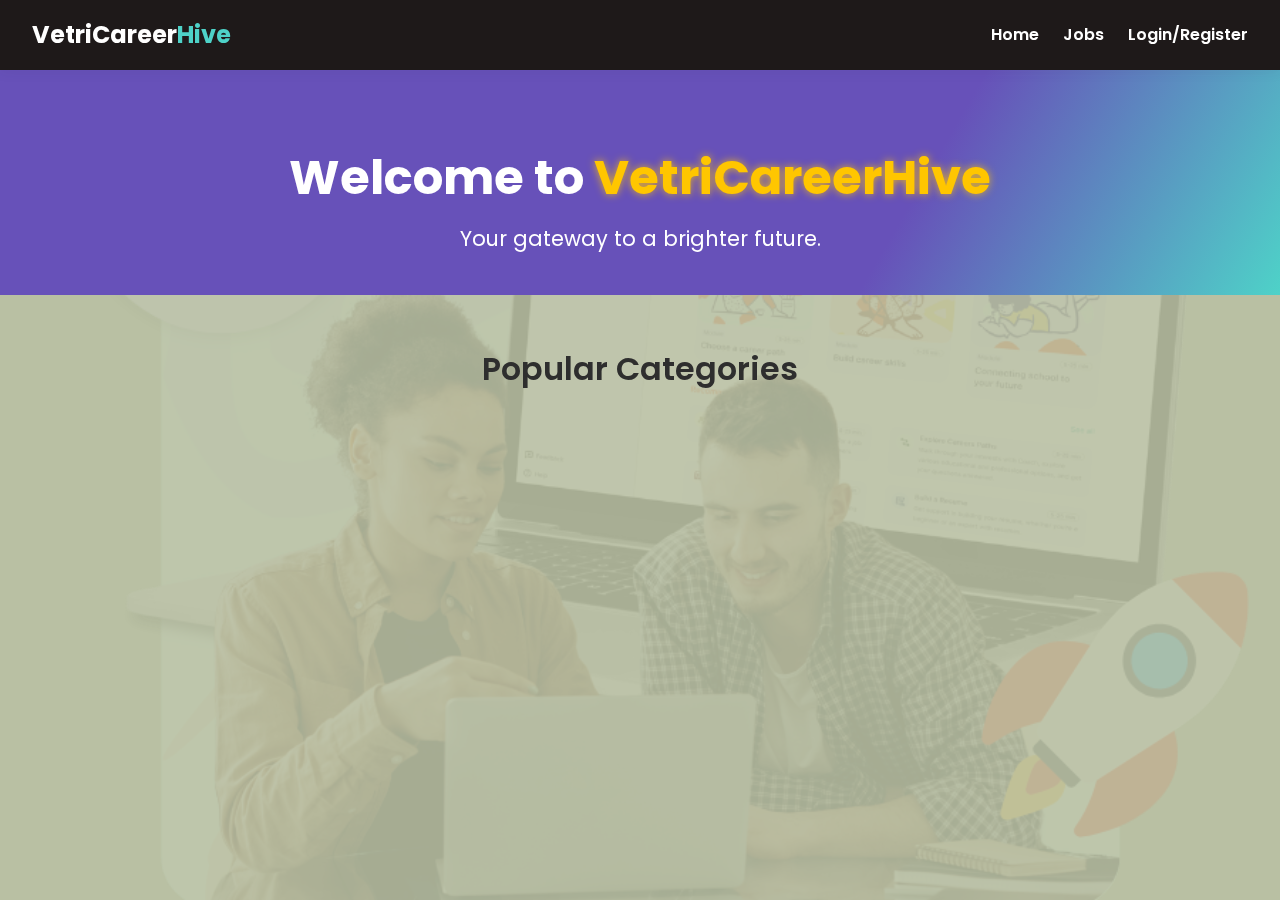
<file: index.html>
<!DOCTYPE html>
<html lang="en">
<head>
  <meta charset="UTF-8"/>
  <meta name="viewport" content="width=device-width, initial-scale=1.0"/>
  <title>VetriCareer Portal - Home</title>
  <link rel="stylesheet" href="css/styles.css"/>
  <link href="https://fonts.googleapis.com/css?family=Poppins:400,600,700&display=swap" rel="stylesheet">
</head>
<body>
  <nav class="navbar sticky">
    <div class="logo">VetriCareer<span>Hive</span></div>
    <ul>
      <li><a href="index.html">Home</a></li>
      <li><a href="jobs.html">Jobs</a></li>
      <li><a href="auth.html">Login/Register</a></li>
    </ul>
  </nav>

  <header class="welcome-banner">
    <h1>Welcome to <span>VetriCareerHive</span></h1>
    <p>Your gateway to a brighter future.</p>
  </header>

<section class="categories">
  <h2>Popular Categories</h2>
  <div class="category-list">
    <div class="category-item fade-in" data-category="IT" onclick="redirectToJobs(this)">IT & Software</div>
    <div class="category-item fade-in" data-category="Marketing" onclick="redirectToJobs(this)">Marketing</div>
    <div class="category-item fade-in" data-category="Finance" onclick="redirectToJobs(this)">Finance</div>
    <div class="category-item fade-in" data-category="Design" onclick="redirectToJobs(this)">Design</div>
  </div>
</section>

  <script src="js/main.js"></script>
</body>
</html>
</file>
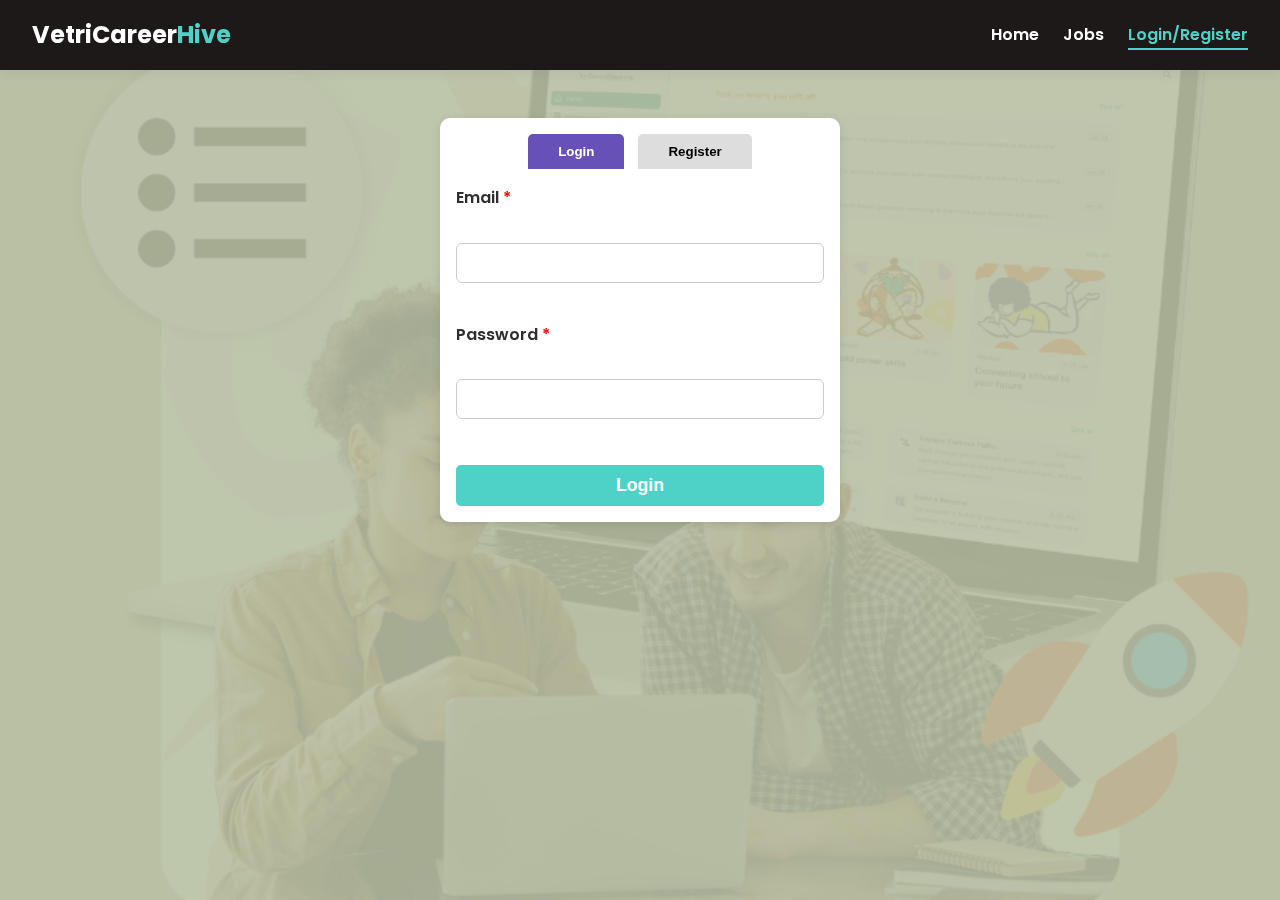
<file: auth.html>
<!DOCTYPE html>
<html lang="en">
<head>
  <meta charset="UTF-8" />
  <meta name="viewport" content="width=device-width, initial-scale=1.0"/>
  <title>VetriCareer Portal - Login / Register</title>
  <link rel="stylesheet" href="css/styles.css" />
</head>
<body>
  <nav class="navbar sticky">
    <div class="logo">VetriCareer<span>Hive</span></div>
    <ul>
      <li><a href="index.html">Home</a></li>
      <li><a href="jobs.html">Jobs</a></li>
      <li><a href="auth.html" class="active">Login/Register</a></li>
    </ul>
  </nav>

<main style="max-width:400px; margin: 3rem auto; padding: 1rem; box-shadow: 0 2px 10px rgba(0,0,0,0.1); border-radius: 10px; background:#fff;">
  <div style="text-align:center; margin-bottom:1rem;">
    <button onclick="toggleForm(false)" id="loginBtn" class="toggle-btn active">Login</button>
    <button onclick="toggleForm(true)" id="registerBtn" class="toggle-btn">Register</button>
  </div>

  <!-- Login Form -->
  <form id="loginForm" onsubmit="validateAuthForm(event, false)">
    <label for="loginEmail">Email <span style="color:red">*</span></label><br/>
    <input type="email" id="loginEmail" name="email" required/><br/><br/>

    <label for="loginPassword">Password <span style="color:red">*</span></label><br/>
    <input type="password" id="loginPassword" name="password" required/><br/><br/>

    <button type="submit" class="auth-btn">Login</button>
  </form>

  <!-- Registration Form -->
  <form id="registerForm" onsubmit="validateAuthForm(event, true)" style="display:none;">
    <label for="registerName">Name <span style="color:red">*</span></label><br/>
    <input type="text" id="registerName" name="name" required/><br/><br/>

    <label for="registerEmail">Email <span style="color:red">*</span></label><br/>
    <input type="email" id="registerEmail" name="email" required/><br/><br/>

    <label for="registerPassword">Password <span style="color:red">*</span></label><br/>
    <input type="password" id="registerPassword" name="password" required/><br/><br/>

    <button type="submit" class="auth-btn">Register</button>
  </form>
</main>


  <script src="js/main.js"></script>
  <script>
    function toggleForm(showRegister) {
      document.getElementById('loginForm').style.display = showRegister ? 'none' : 'block';
      document.getElementById('registerForm').style.display = showRegister ? 'block' : 'none';

      document.getElementById('loginBtn').classList.toggle('active', !showRegister);
      document.getElementById('registerBtn').classList.toggle('active', showRegister);
    }

    function validateAuthForm(e, isRegister) {
      e.preventDefault();

      let valid = true, msg = '';
      const form = e.target;
      const email = form.email.value.trim();
      const name = isRegister ? form.name.value.trim() : '';

      if (!email) { valid = false; msg += 'Email is required.\n'; }
      if (isRegister && !name) { valid = false; msg += 'Name is required.\n'; }
      
      if (!valid) {
        alert(msg);
        return false;
      }

      alert(isRegister ? 'Registered successfully!' : 'Logged in successfully!');
      form.reset();
      return true;
    }
  </script>

  <style>
    .toggle-btn {
      padding: 10px 30px;
      border: none;
      background: #ddd;
      cursor: pointer;
      font-weight: 600;
      border-radius: 5px 5px 0 0;
      margin: 0 5px;
      transition: background-color 0.3s;
    }
    .toggle-btn.active {
      background: var(--primary);
      color: white;
    }
    .auth-btn {
      padding: 10px 20px;
      background: var(--secondary);
      border: none;
      color: white;
      font-weight: 600;
      width: 100%;
      border-radius: 5px;
      cursor: pointer;
      transition: background-color 0.3s;
    }
    .auth-btn:hover {
      background: var(--primary);
    }
  </style>
</body>
</html>
</file>
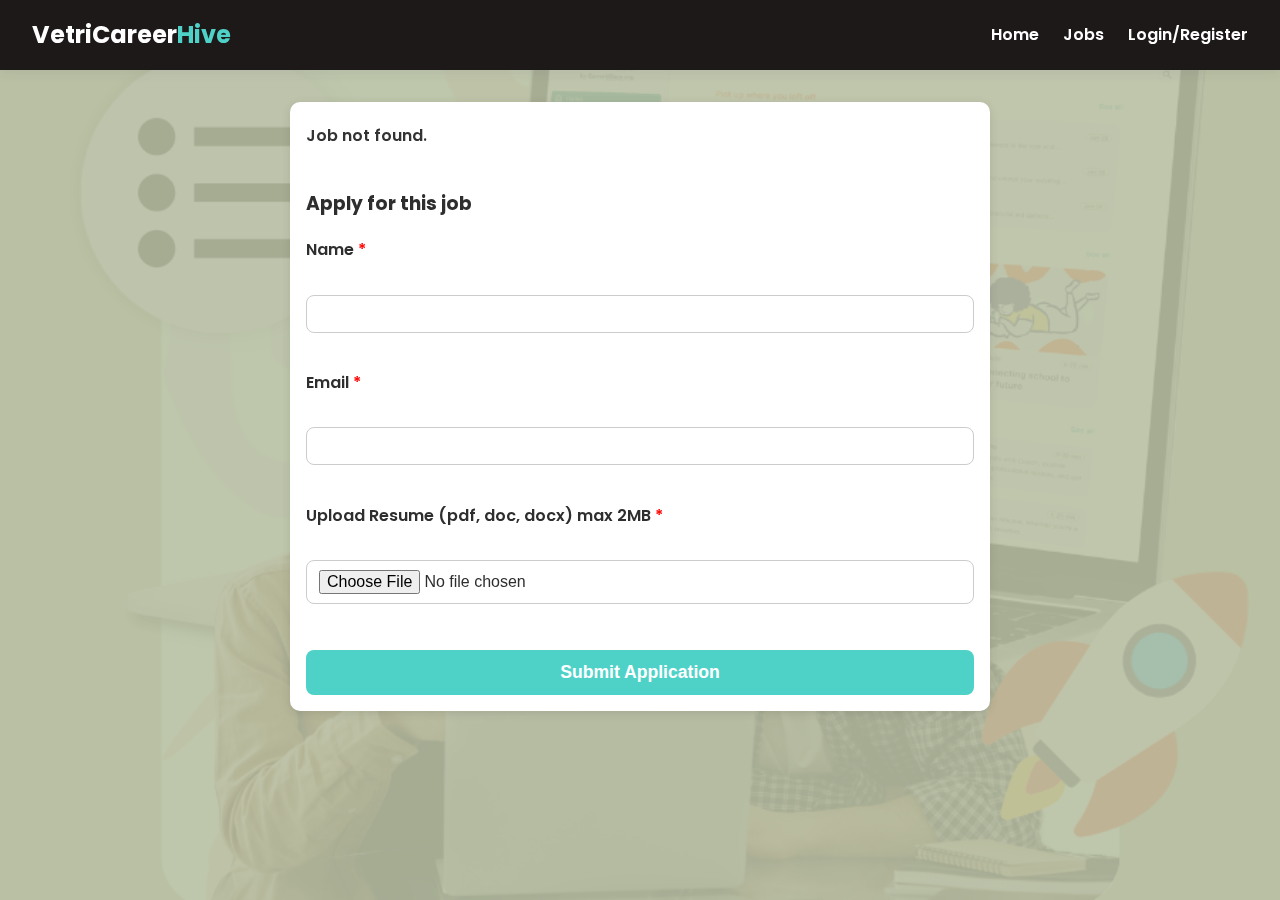
<file: details.html>
<!DOCTYPE html>
<html lang="en">
<head>
  <meta charset="UTF-8" />
  <meta name="viewport" content="width=device-width, initial-scale=1.0"/>
  <title>VetriCareer Portal - Job Details</title>
  <link rel="stylesheet" href="css/styles.css" />
</head>
<body>
  <nav class="navbar sticky">
    <div class="logo">VetriCareer<span>Hive</span></div>
    <ul>
      <li><a href="index.html">Home</a></li>
      <li><a href="jobs.html">Jobs</a></li>
      <li><a href="auth.html">Login/Register</a></li>
    </ul>
  </nav>

  <main style="max-width:700px; margin: 2rem auto; padding: 1rem;">
    <article id="jobDetails">
      <!-- Job details will be dynamically injected -->
      <h2>Loading job details...</h2>
    </article>

    <section style="margin-top: 40px;">
      <h3>Apply for this job</h3>
      <form id="applyForm" onsubmit="return validateApplyForm(event)">
        <label for="applicantName">Name <span style="color:red">*</span></label><br/>
        <input type="text" id="applicantName" name="applicantName" required/><br/><br/>

        <label for="applicantEmail">Email <span style="color:red">*</span></label><br/>
        <input type="email" id="applicantEmail" name="applicantEmail" required/><br/><br/>

        <label for="resume">Upload Resume (pdf, doc, docx) max 2MB <span style="color:red">*</span></label><br/>
        <input type="file" id="resume" name="resume" accept=".pdf,.doc,.docx" onchange="validateResume(this)" required/><br/><br/>

        <button type="submit" class="apply-btn">Submit Application</button>
      </form>
    </section>
  </main>

  <script src="js/main.js"></script>
  <script>
    // Simulate loading job data based on id in querystring
    const jobsData = {
  job1: {
    title: "Front-End Developer",
    company: "StackBit",
    location: "Delhi",
    description: `
      <p>We are looking for a passionate Front-End Developer to join our team.</p>
      <ul>
        <li>Build user-friendly web applications.</li>
        <li>Collaborate with designers and backend developers.</li>
        <li>Strong knowledge of HTML, CSS, JavaScript.</li>
      </ul>`
  },
  job2: {
    title: "Marketing Specialist",
    company: "MarketWise",
    location: "Mumbai",
    description: `
      <p>Join our marketing team to create and implement strategies.</p>
      <ul>
        <li>Manage social media channels.</li>
        <li>Conduct market research.</li>
        <li>Coordinate campaigns and events.</li>
      </ul>`
  },
  job3: {
    title: "Financial Analyst",
    company: "FinancePros",
    location: "Bangalore",
    description: `
      <p>Seeking a Financial Analyst to evaluate financial data and trends.</p>
      <ul>
        <li>Analyze financial statements and reports.</li>
        <li>Provide insights for budgeting and forecasting.</li>
        <li>Support investment decisions and risk assessment.</li>
      </ul>`
  },
  job4: {
    title: "Accountant",
    company: "MoneyMatters",
    location: "Delhi",
    description: `
      <p>Looking for a skilled Accountant to manage company accounts.</p>
      <ul>
        <li>Maintain accurate financial records.</li>
        <li>Prepare balance sheets and tax reports.</li>
        <li>Ensure compliance with financial regulations.</li>
      </ul>`
  },
  job5: {
    title: "UX Designer",
    company: "Creative Designs",
    location: "Mumbai",
    description: `
      <p>Join our team as a UX Designer to create intuitive user experiences.</p>
      <ul>
        <li>Conduct user research and usability testing.</li>
        <li>Design wireframes, prototypes, and user flows.</li>
        <li>Collaborate with developers to implement designs.</li>
      </ul>`
  },
  job6: {
    title: "Graphic Designer",
    company: "PixelPerfect",
    location: "Remote",
    description: `
      <p>We need a Graphic Designer to create visual content for multiple platforms.</p>
      <ul>
        <li>Design marketing materials, logos, and layouts.</li>
        <li>Work closely with marketing and product teams.</li>
        <li>Maintain brand consistency across designs.</li>
      </ul>`
  }
};

    function getJobIdFromUrl() {
      const params = new URLSearchParams(window.location.search);
      return params.get('id');
    }

    function loadJobDetails() {
      const jobId = getJobIdFromUrl();
      const job = jobsData[jobId];
      const container = document.getElementById('jobDetails');
      if(job) {
        container.innerHTML = `
          <h2>${job.title}</h2>
          <p><strong>Company:</strong> ${job.company}</p>
          <p><strong>Location:</strong> ${job.location}</p>
          <div>${job.description}</div>
        `;
      } else {
        container.innerHTML = `<p>Job not found.</p>`;
      }
    }

    function validateApplyForm(e) {
      e.preventDefault();
      const name = document.getElementById('applicantName').value.trim();
      const email = document.getElementById('applicantEmail').value.trim();
      const resume = document.getElementById('resume');

      if (!name || !email) {
        alert('Name and Email are required.');
        return false;
      }

      if (!validateResume(resume)) {
        return false;
      }

      alert('Application submitted successfully!');
      e.target.reset();
      return true;
    }

    loadJobDetails();
  </script>
</body>
</html>
</file>
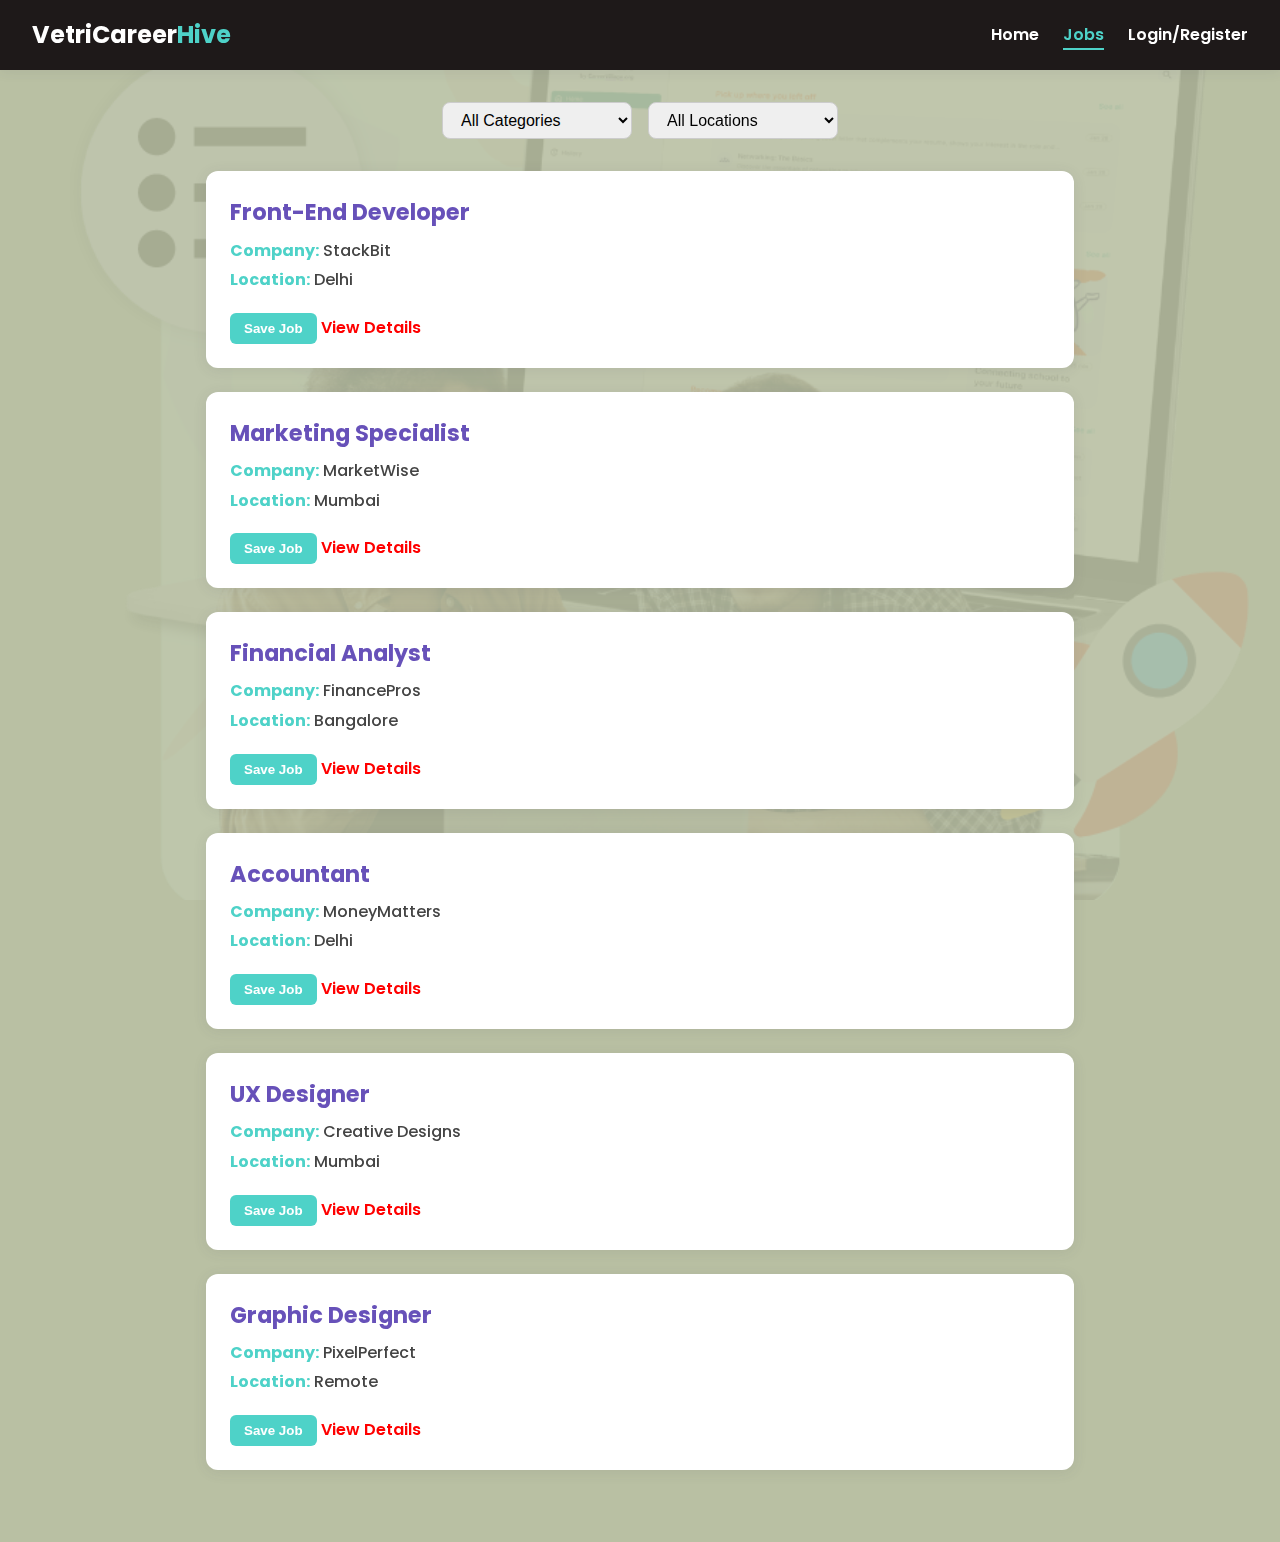
<file: jobs.html>
<!DOCTYPE html>
<html lang="en">
<head>
  <meta charset="UTF-8" />
  <meta name="viewport" content="width=device-width, initial-scale=1.0"/>
  <title>VetriCareer Portal - Job Listings</title>
  <link rel="stylesheet" href="css/styles.css" />
</head>
<body>
  <nav class="navbar sticky">
    <div class="logo">VetriCareer<span>Hive</span></div>
    <ul>
      <li><a href="index.html">Home</a></li>
      <li><a href="jobs.html" class="active">Jobs</a></li>
      <li><a href="auth.html">Login/Register</a></li>
    </ul>
  </nav>

  <section class="filters" style="max-width:900px; margin: 2rem auto; display:flex; gap:1rem; justify-content:center; flex-wrap: wrap;">
    <select id="categoryFilter" onchange="filterJobs()">
      <option value="">All Categories</option>
      <option value="IT">IT & Software</option>
      <option value="Marketing">Marketing</option>
      <option value="Finance">Finance</option>
      <option value="Design">Design</option>
    </select>

    <select id="locationFilter" onchange="filterJobs()">
      <option value="">All Locations</option>
      <option value="Delhi">Delhi</option>
      <option value="Mumbai">Mumbai</option>
      <option value="Bangalore">Bangalore</option>
      <option value="Remote">Remote</option>
    </select>
  </section>

  <section class="job-list" style="max-width:900px; margin: 0 auto; padding-bottom: 3rem;">
    <!-- Example job card -->
    <!-- IT & Software -->
<div class="job-card" data-category="IT" data-location="Delhi">
  <h3>Front-End Developer</h3>
  <p><strong>Company:</strong> StackBit</p>
  <p><strong>Location:</strong> Delhi</p>
  <button onclick="saveJob('job1')" class="save-btn">Save Job</button>
  <a href="details.html?id=job1" class="details-link">View Details</a>
</div>

<!-- Marketing -->
<div class="job-card" data-category="Marketing" data-location="Mumbai">
  <h3>Marketing Specialist</h3>
  <p><strong>Company:</strong> MarketWise</p>
  <p><strong>Location:</strong> Mumbai</p>
  <button onclick="saveJob('job2')" class="save-btn">Save Job</button>
  <a href="details.html?id=job2" class="details-link">View Details</a>
</div>

<!-- Finance -->
<div class="job-card" data-category="Finance" data-location="Bangalore">
  <h3>Financial Analyst</h3>
  <p><strong>Company:</strong> FinancePros</p>
  <p><strong>Location:</strong> Bangalore</p>
  <button onclick="saveJob('job3')" class="save-btn">Save Job</button>
  <a href="details.html?id=job3" class="details-link">View Details</a>
</div>

<div class="job-card" data-category="Finance" data-location="Delhi">
  <h3>Accountant</h3>
  <p><strong>Company:</strong> MoneyMatters</p>
  <p><strong>Location:</strong> Delhi</p>
  <button onclick="saveJob('job4')" class="save-btn">Save Job</button>
  <a href="details.html?id=job4" class="details-link">View Details</a>
</div>

<!-- Design -->
<div class="job-card" data-category="Design" data-location="Mumbai">
  <h3>UX Designer</h3>
  <p><strong>Company:</strong> Creative Designs</p>
  <p><strong>Location:</strong> Mumbai</p>
  <button onclick="saveJob('job5')" class="save-btn">Save Job</button>
  <a href="details.html?id=job5" class="details-link">View Details</a>
</div>

<div class="job-card" data-category="Design" data-location="Remote">
  <h3>Graphic Designer</h3>
  <p><strong>Company:</strong> PixelPerfect</p>
  <p><strong>Location:</strong> Remote</p>
  <button onclick="saveJob('job6')" class="save-btn">Save Job</button>
  <a href="details.html?id=job6" class="details-link">View Details</a>
</div>


    <!-- Add more job cards here -->
  </section>

  <script src="js/main.js"></script>
</body>
</html>
</file>
<file: css/styles.css>
/* ===== Google Font Import ===== */
@import url('https://fonts.googleapis.com/css2?family=Poppins:wght@400;600;700&display=swap');

/* ===== CSS Variables ===== */
:root {
  --primary: #6751b9;
  --secondary: #4ed2c8;
  --bg-gradient: linear-gradient(135deg, #ecf0f3 70%, #d9ed92 100%);
  --category-1: #7f7030;
  --category-2: #37b295;
  --category-3: #ff7477;
  --category-4: #a28089;
  --font-family: 'Poppins', Arial, sans-serif;
  --shadow-light: rgba(70,70,90,0.10);
  --shadow-medium: rgba(50,50,90,0.08);
  --btn-bg: var(--secondary);
  --btn-hover-bg: var(--primary);
  --input-border: #ccc;
  --input-focus-border: var(--primary);
}

/* ===== Global Reset & Base ===== */
*,
*::before,
*::after {
  box-sizing: border-box;
}

body {
  margin: 0;
  font-family: var(--font-family);
  background: 
    linear-gradient(135deg, #b9c0a3 10%),
    url('../images/bgimage.png') no-repeat center center / cover;
  color: #2e2e2e;
  min-height: 100vh;
  line-height: 1.6;
  position: relative;
  -webkit-font-smoothing: antialiased;
  -moz-osx-font-smoothing: grayscale;
}

body::before {
  content: "";
  position: fixed;
  top: 0; left: 0; right: 0; bottom: 0;
  background: url('../images/bgimage.png') no-repeat center center / cover;
  opacity: 0.1;
  z-index: -1;
  pointer-events: none;
}


/* ===== Navbar ===== */
.navbar {
  background: #1e1919;
  box-shadow: 0 2px 12px var(--shadow-medium);
  position: sticky;
  top: 0;
  z-index: 1000;
  display: flex;
  justify-content: space-between;
  align-items: center;
  padding: 1rem 2rem;
  user-select: none;
}

.navbar .logo {
  font-weight: 700;
  font-size: 1.5rem;
  color: white;
  cursor: default;
}

.navbar .logo span {
  color: var(--secondary);
}

.navbar ul {
  list-style: none;
  display: flex;
  gap: 1.5rem;
  margin: 0;
  padding: 0;
}

.navbar li a {
  text-decoration: none;
  color: white;
  font-weight: 600;
  transition: color 0.25s ease;
}

.navbar li a:hover,
.navbar li a.active {
  color: var(--secondary);
  border-bottom: 2px solid var(--secondary);
  padding-bottom: 2px;
}

/* ===== Welcome Banner (Home page) ===== */
.welcome-banner {
  text-align: center;
  padding: 70px 10px 40px;
  color: #fff;
  background: linear-gradient(120deg, var(--primary) 70%, var(--secondary) 100%);
  animation: bannerFadeIn 2.5s ease forwards;
  user-select: none;
}

.welcome-banner h1 {
  font-size: 3rem;
  margin: 0 0 0.3rem 0;
}

.welcome-banner h1 span {
  font-weight: 700;
  color: #ffc600;
  text-shadow: 0 0 8px rgba(255, 198, 0, 0.8);
}

.welcome-banner p {
  font-size: 1.3rem;
  font-weight: 400;
  margin: 0;
}

/* ===== Categories Section (Home page) ===== */
.categories {
  max-width: 900px;
  margin: 3rem auto;
}

.categories h2 {
  font-size: 2rem;
  font-weight: 600;
  text-align: center;
  margin-bottom: 1rem;
}

.category-list {
  display: flex;
  flex-wrap: wrap;
  gap: 2rem;
  justify-content: center;
  margin-top: 2rem;
}

.category-item {
  min-width: 170px;
  padding: 1.5rem 1rem;
  border-radius: 18px;
  text-align: center;
  font-size: 1.3rem;
  font-weight: 600;
  box-shadow: 0 2px 14px var(--shadow-light);
  transition: transform 0.3s ease, background 0.3s ease;
  cursor: pointer;
  color: #fff;
  user-select: none;
}

/* Category Colors */
.category-item:nth-child(1) { background: var(--category-1); }
.category-item:nth-child(2) { background: var(--category-2); }
.category-item:nth-child(3) { background: var(--category-3); }
.category-item:nth-child(4) { background: var(--category-4); }

/* Hover effect */
.category-item:hover {
  transform: scale(1.04) translateY(-5px);
  box-shadow: 0 8px 20px rgba(0,0,0,0.15);
}

/* Fade in Animation */
.fade-in {
  animation: fadeInUp 0.75s ease forwards;
  opacity: 0;
}

/* ===== Job Listings ===== */
.job-list {
  max-width: 900px;
  margin: 1.5rem auto 3rem;
  padding: 0 1rem;
}

.job-card {
  background: #fff;
  padding: 1.5rem 1.5rem;
  margin-bottom: 1.5rem;
  border-radius: 12px;
  box-shadow: 0 2px 14px var(--shadow-light);
  transition: box-shadow 0.3s, transform 0.3s;
  cursor: default;
  position: relative;
}

.job-card:hover {
  box-shadow: 0 10px 30px rgba(70,70,90,0.15);
  transform: translateY(-4px);
}

.job-card h3 {
  margin: 0 0 0.4rem 0;
  font-weight: 700;
  color: var(--primary);
  font-size: 1.4rem;
}

.job-card p {
  margin: 4px 0;
  font-weight: 500;
  font-size: 1rem;
  color: #444;
}

.job-card strong {
  color: var(--secondary);
}

/* Save Job Button */
.save-btn {
  background: var(--btn-bg);
  border: none;
  color: white;
  font-weight: 600;
  padding: 8px 14px;
  border-radius: 6px;
  cursor: pointer;
  margin-top: 1rem;
  transition: background-color 0.3s ease;
  user-select: none;
}

.save-btn:hover {
  background: var(--btn-hover-bg);
}

/* Details Link */
.details-link {
  display: inline-block;
  margin-top: 10px;
  color: red;
  text-decoration: none;
  font-weight: 600;
  transition: color 0.3s ease;
}

.details-link:hover {
  color: var(--primary);
  text-decoration: underline;
}

/* ===== Filters Section (Jobs page) ===== */
.filters {
  display: flex;
  gap: 1rem;
  justify-content: center;
  max-width: 900px;
  margin: 2rem auto;
  flex-wrap: wrap;
}

.filters select {
  padding: 8px 14px;
  font-size: 1rem;
  border-radius: 8px;
  border: 1.5px solid var(--input-border);
  outline-offset: 2px;
  transition: border-color 0.25s ease;
  min-width: 190px;
  cursor: pointer;
}

.filters select:focus {
  border-color: var(--input-focus-border);
  outline: none;
}

/* ===== Job Details Page ===== */
main[style] {
  background: #fff;
  border-radius: 12px;
  padding: 2rem;
  box-shadow: 0 4px 20px rgba(0,0,0,0.05);
}

#jobDetails h2 {
  color: var(--primary);
  margin-top: 0;
}

#jobDetails p {
  font-weight: 600;
  margin: 0.3rem 0;
  color: #333;
}

#jobDetails ul {
  list-style: disc inside;
  margin-top: 1rem;
  color: #555;
}

/* ===== Application Form ===== */
form#applyForm label {
  font-weight: 600;
  margin-top: 12px;
  display: block;
}

form#applyForm input[type="text"],
form#applyForm input[type="email"],
form#applyForm input[type="file"] {
  width: 100%;
  padding: 9px 12px;
  font-size: 1rem;
  border: 1.5px solid var(--input-border);
  border-radius: 8px;
  margin-top: 6px;
  transition: border-color 0.25s ease;
  cursor: text;
}

form#applyForm input[type="text"]:focus,
form#applyForm input[type="email"]:focus,
form#applyForm input[type="file"]:focus {
  border-color: var(--input-focus-border);
  outline: none;
}

.apply-btn {
  margin-top: 20px;
  padding: 12px 0;
  background: var(--btn-bg);
  border: none;
  width: 100%;
  color: white;
  font-weight: 600;
  font-size: 1.1rem;
  border-radius: 8px;
  cursor: pointer;
  transition: background-color 0.3s ease;
  user-select: none;
}

.apply-btn:hover {
  background: var(--btn-hover-bg);
}

/* ===== Auth Page (Login/Register) ===== */
main[style] {
  background: #fff;
  border-radius: 10px;
  box-shadow: 0 2px 10px rgba(0,0,0,0.1);
  padding: 1.5rem 2rem;
  max-width: 400px;
  margin: 3rem auto 4rem;
}

.toggle-btn {
  padding: 12px 30px;
  border: none;
  background: #ddd;
  cursor: pointer;
  font-weight: 600;
  border-radius: 5px 5px 0 0;
  margin: 0 5px;
  transition: background-color 0.3s ease;
  user-select: none;
}

.toggle-btn.active {
  background: var(--primary);
  color: white;
}

form#loginForm,
form#registerForm {
  margin-top: 1rem;
}

form#loginForm label,
form#registerForm label {
  font-weight: 600;
  margin-top: 14px;
  display: block;
}

form#loginForm input[type="email"],
form#loginForm input[type="password"],
form#registerForm input[type="email"],
form#registerForm input[type="password"],
form#registerForm input[type="text"] {
  width: 100%;
  padding: 10px 12px;
  font-size: 1rem;
  margin-top: 6px;
  border: 1.5px solid var(--input-border);
  border-radius: 6px;
  transition: border-color 0.3s ease;
  cursor: text;
}

form#loginForm input[type="email"]:focus,
form#loginForm input[type="password"]:focus,
form#registerForm input[type="email"]:focus,
form#registerForm input[type="password"]:focus,
form#registerForm input[type="text"]:focus {
  border-color: var(--input-focus-border);
  outline: none;
}

.auth-btn {
  margin-top: 20px;
  width: 100%;
  background: var(--btn-bg);
  color: white;
  font-weight: 600;
  font-size: 1.1rem;
  padding: 12px 0;
  border: none;
  border-radius: 6px;
  cursor: pointer;
  transition: background-color 0.3s ease;
  user-select: none;
}

.auth-btn:hover {
  background: var(--btn-hover-bg);
}

/* Form error state (optional usability) */
input:invalid {
  border-color: #e74c3c;
}

/* ===== Animations ===== */
@keyframes bannerFadeIn {
  from {
    opacity: 0;
    transform: translateY(-50px);
  }
  to {
    opacity: 1;
    transform: none;
  }
}

@keyframes fadeInUp {
  from {
    opacity: 0;
    transform: translateY(40px);
  }
  to {
    opacity: 1;
    transform: none;
  }
}

/* ===== Responsive Styles ===== */
@media (max-width: 600px) {
  /* Navbar */
  .navbar ul {
    gap: 1rem;
  }

  /* Categories */
  .category-list {
    flex-direction: column;
    align-items: center;
  }
  .category-item {
    min-width: unset;
    width: 80%;
  }

  /* Filters */
  .filters {
    flex-direction: column;
    gap: 1rem;
  }

  .filters select {
    min-width: unset;
    width: 100%;
  }

  /* Job Cards */
  .job-list {
    padding: 0 10px;
  }

  .job-card {
    padding: 1rem 1rem;
  }

  /* Auth main container */
  main[style] {
    margin: 2rem 1rem 3rem;
    padding: 1.5rem;
  }
}
</file>
